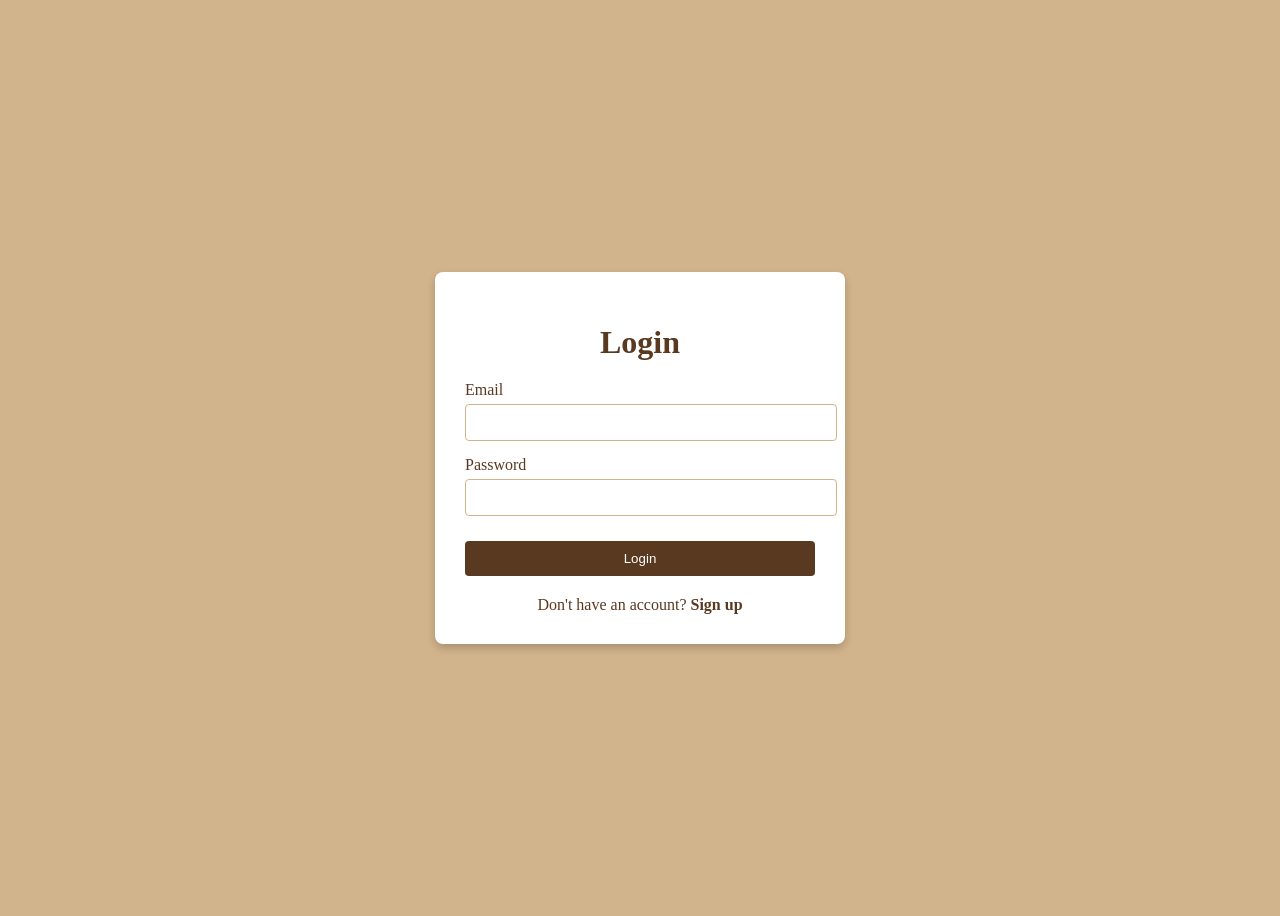
<file: index.html>
<!DOCTYPE html>
<html lang="en">
<head>
    <meta charset="UTF-8">
    <meta name="viewport" content="width=device-width, initial-scale=1.0">
    <title>Simple Auth</title>
    <link rel="stylesheet" href="styles.css">
</head>
<body>
    <div class="container">
        <div id="login-form">
            <h1>Login</h1>
            <form>
                <div class="form-group">
                    <label for="login-email">Email</label>
                    <input type="email" id="login-email" required>
                </div>
                <div class="form-group">
                    <label for="login-password">Password</label>
                    <input type="password" id="login-password" required>
                </div>
                <button type="submit">Login</button>
            </form>
            <div class="switch-form">
                Don't have an account? <a href="#" onclick="showSignup()">Sign up</a>
            </div>
        </div>
        
        <!-- Signup Form (hidden by default) -->
        <div id="signup-form" style="display: none;">
            <h1>Sign Up</h1>
            <form>
                <div class="form-group">
                    <label for="signup-name">Name</label>
                    <input type="text" id="signup-name" required>
                </div>
                <div class="form-group">
                    <label for="signup-email">Email</label>
                    <input type="email" id="signup-email" required>
                </div>
                <div class="form-group">
                    <label for="signup-password">Password</label>
                    <input type="password" id="signup-password" required>
                </div>
                <div class="form-group">
                    <label for="signup-confirm">Confirm Password</label>
                    <input type="password" id="signup-confirm" required>
                </div>
                <button type="submit">Sign Up</button>
            </form>
            <div class="switch-form">
                Already have an account? <a href="#" onclick="showLogin()">Login</a>
            </div>
        </div>
    </div>

    <script>
        function showSignup() {
            document.getElementById('login-form').style.display = 'none';
            document.getElementById('signup-form').style.display = 'block';
        }
        
        function showLogin() {
            document.getElementById('signup-form').style.display = 'none';
            document.getElementById('login-form').style.display = 'block';
        }
    </script>
</body>
</html>
</file>
<file: styles.css>
<title>Deif Log In</title>
    <style>
        * {
            margin: 0;
            padding: 0;
            box-sizing: border-box;
            font-family: Arial, sans-serif;
        }
        
        body {
            background-color: #d2b48c; /* khaki color */
            height: 100vh;
            display: flex;
            justify-content: center;
            align-items: center;
        }
        
        .container {
            background-color: white;
            border-radius: 8px;
            box-shadow: 0 4px 8px rgba(0, 0, 0, 0.2);
            width: 350px;
            padding: 30px;
        }
        
        h1 {
            color: #5a3921; /* dark coffee brown */
            text-align: center;
            margin-bottom: 20px;
        }
        
        .form-group {
            margin-bottom: 15px;
        }
        
        label {
            display: block;
            margin-bottom: 5px;
            color: #5a3921;
        }
        
        input {
            width: 100%;
            padding: 10px;
            border: 1px solid #d2b48c;
            border-radius: 4px;
        }
        
        button {
            background-color: #5a3921;
            color: white;
            border: none;
            padding: 10px 15px;
            border-radius: 4px;
            width: 100%;
            cursor: pointer;
            margin-top: 10px;
        }
        
        button:hover {
            background-color: #3e2723;
        }
        
        .switch-form {
            text-align: center;
            margin-top: 20px;
            color: #5a3921;
        }
        
        .switch-form a {
            color: #5a3921;
            font-weight: bold;
            text-decoration: none;
        }
        
        .switch-form a:hover {
            text-decoration: underline;
        }
    </style>
</file>
